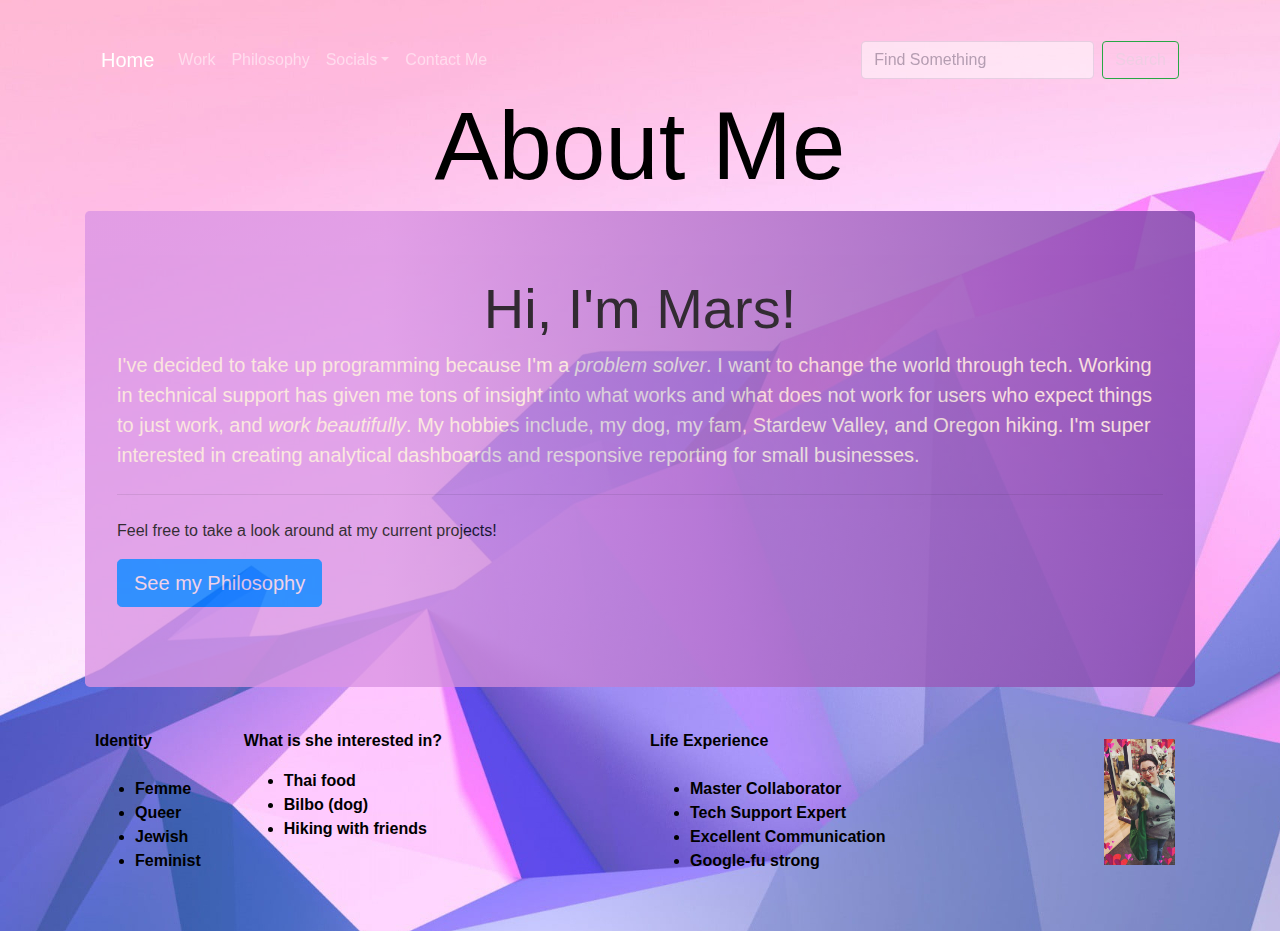
<file: index.html>
<!DOCTYPE html>
<html lang="en">
<head>
  <meta charset="utf-8">
  <meta name="viewport" content="width=device-width, initial-scale=1, shrink-to-fit=no">
 
  <!--Linked Resources-->

  <link rel="stylesheet" href="https://stackpath.bootstrapcdn.com/bootstrap/4.4.1/css/bootstrap.min.css" integrity="sha384-Vkoo8x4CGsO3+Hhxv8T/Q5PaXtkKtu6ug5TOeNV6gBiFeWPGFN9MuhOf23Q9Ifjh" crossorigin="anonymous">
  <link href="css/styles.css" rel="stylesheet" type="text/css">
  <script src="https://code.jquery.com/jquery-3.4.1.slim.min.js" integrity="sha384-J6qa4849blE2+poT4WnyKhv5vZF5SrPo0iEjwBvKU7imGFAV0wwj1yYfoRSJoZ+n" crossorigin="anonymous"></script>
  <script src="https://stackpath.bootstrapcdn.com/bootstrap/4.4.1/js/bootstrap.min.js" integrity="sha384-wfSDF2E50Y2D1uUdj0O3uMBJnjuUD4Ih7YwaYd1iqfktj0Uod8GCExl3Og8ifwB6" crossorigin="anonymous"></script>

  <script type="text/javascript">
// 86acbd31cd7c09cf30acb66d2fbedc91daa48b86:1630186563.7986286
!function(n,r,e,t,c){var i,o="Promise"in n,u={then:function(){return u},catch:function(n){
return n(new Error("Airship SDK Error: Unsupported browser")),u}},s=o?new Promise((function(n,r){i=function(e,t){e?r(e):n(t)}})):u
;s._async_setup=function(n){if(o)try{i(null,n(c))}catch(n){i(n)}},n[t]=s;var a=r.createElement("script");a.src=e,a.async=!0,a.id="_uasdk",
a.rel=t,r.head.appendChild(a)}(window,document,'https://aswpsdkus.com/notify/v1/ua-sdk.min.js',
  'UA', {
    
    // Only needed when used on insecure hosts:
    // secureIframeUrl: 'https://your.secure.domain/path/to/web-push-secure-bridge.html',

    vapidPublicKey: 'BJ7w1Pkr-xRs9D8JZz4E-9TmJyF9BSzTJTEIup_-_BETQkhRFXbJo2PdDXyHqlMCO2EuI04-TGAWZIv9mmMm3m4=',
    appKey: 'mIPLg9r0QCKhhlP0rwu8CA',
    token: 'MTptSVBMZzlyMFFDS2hobFAwcnd1OENBOkV4QkxRWmpVZnh2SUN0NG1nclgzWGkydE1jSDlfOW1CUWE4X0FwN2VacTA'
  });

UA.then(sdk => {
 sdk.getChannel().then(channel => {
   console.log("Channel ID: %s", channel.id)
 })
})
</script>


  <title>Mariel Hamson</title>
  
</head>

<!--Main Body-->

  <body class="body">
    <div class="container">

  <!--Navigation Bar-->

      <nav class="navbar sticky-top navbar-expand-lg navbar-dark">
        <a class="navbar-brand" href="https://marielhamson.github.io/Portfolio-2.0/">Home</a>
          <button class="navbar-toggler" type="button" data-toggle="collapse" data-target="#navbarSupportedContent" aria-controls="navbarSupportedContent" aria-expanded="false" aria-label="Toggle navigation">
            <span class="navbar-toggler-icon"></span>
          </button>
      <div class="collapse navbar-collapse" id="navbarSupportedContent">
        <ul class="navbar-nav mr-auto">
          <li class="nav-item">
            <a class="nav-link" href="https://marielhamson.github.io/Portfolio-2.0/work">Work <span class="sr-only">(current)</span></a>
          </li>
          <li class="nav-item">
            <a class="nav-link" href="https://marielhamson.github.io/Portfolio-2.0/philosophy">Philosophy</a>
          </li>
          <li class="nav-item dropdown">
            <a class="nav-link dropdown-toggle" href="#" id="navbarDropdown" role="button" data-toggle="dropdown" aria-haspopup="true" aria-expanded="false">Socials</a>
              <div class="dropdown-menu bg-dark" aria-labelledby="navbarDropdown">
                <a class="dropdown-item" href="https://www.instagram.com/miriquitecontrary/?hl=en">Instagram</a>
                <a class="dropdown-item" href="https://www.facebook.com/Mariel.Hamson">Facebook</a>
                <div class="dropdown-divider"></div>
                <a class="dropdown-item" href="https://www.linkedin.com/in/mariel-h-9b1079115/">LinkedIn</a>
              </div>
          </li>
          <li class="nav-item">
            <a class="nav-link" href="https://marielhamson.github.io/Portfolio-2.0/contactme">Contact Me</a>
          </li>
        </ul>
      <form class="form-inline my-2 my-lg-0">
        <input class="form-control mr-sm-2" type="search" placeholder="Find Something" aria-label="Search">
          <button class="btn btn-outline-success my-2 my-sm-0" type="submit">Search</button>
      </form>
      </div>
      </nav>

  <!--Header-->

    <h1 class="display-1">About Me</h1>
    <div class="jumbotron">
      <h3 class="display-4">Hi, I'm Mars!</h3>
      <p class="lead">I've decided to take up programming because I'm a <em>problem solver</em>. I want to change the world through tech. Working in technical support has given me tons of insight into what works and what does not work for users who expect things to just work, and <span class=strong>work beautifully</span>. My hobbies include, my dog, my fam, Stardew Valley, and Oregon hiking. I'm super interested in creating analytical dashboards and responsive reporting for small businesses. </p>
      <hr class="my-4">
      <p>Feel free to take a look around at my current projects!</p>

  <!--Button Link-->

        <p class="lead">
          <a class="btn btn-primary btn-lg" href="https://marielhamson.github.io/Portfolio-2.0/philosophy" role="button">See my Philosophy</a>
        </p>
    </div>

  <!--Flexbox Columns-->

    <div class="wrapper">
      <article class="main">
        <p>What is she interested in? 
        <br>
        <ul>
          <li>Thai food</li>
          <li>Bilbo (dog)</li>
          <li>Hiking with friends</li>
        </ul>
        </p>  
      </article>
      <aside class="aside aside-1">Identity
        <br>
        <br>
        <ul>
          <li>Femme</li>
          <li>Queer</li>
          <li>Jewish</li>
          <li>Feminist</li>
        </ul>
      </aside>
      <aside class="main">Life Experience
        <br>
        <br>
          <ul>
            <li>Master Collaborator</li>
            <li>Tech Support Expert</li>
            <li>Excellent Communication</li>
            <li>Google-fu strong</li>
          </ul> 
      </aside>
      <aside class="aside aside-2">
        <img src="img/photo.jpg" alt="picture of Mars">
      </aside>
    </div>
  </body>
</html>
</file>
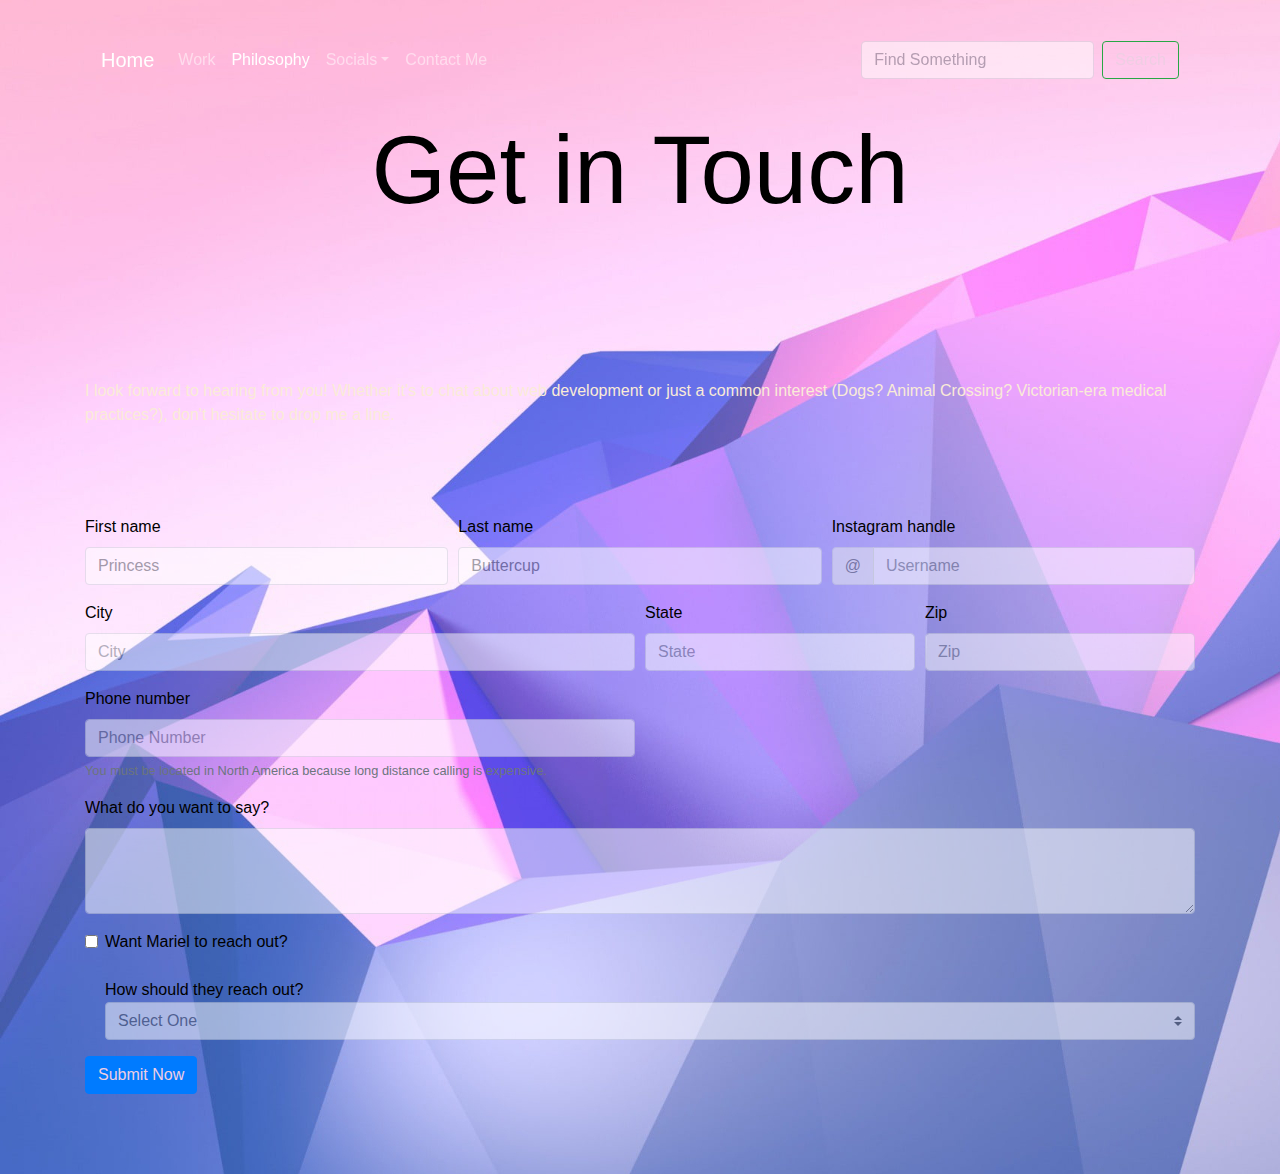
<file: contactme.html>
<!DOCTYPE html>
<html lang="en">
<head>
  <meta charset="utf-8">
  <meta name="viewport" content="width=device-width, initial-scale=1, shrink-to-fit=no">

<!--Linked Resources-->

  <link rel="stylesheet" href="https://stackpath.bootstrapcdn.com/bootstrap/4.4.1/css/bootstrap.min.css" integrity="sha384-Vkoo8x4CGsO3+Hhxv8T/Q5PaXtkKtu6ug5TOeNV6gBiFeWPGFN9MuhOf23Q9Ifjh" crossorigin="anonymous">
  <link href="css/styles.css" rel="stylesheet" type="text/css">
  <script src="https://code.jquery.com/jquery-3.4.1.slim.min.js" integrity="sha384-J6qa4849blE2+poT4WnyKhv5vZF5SrPo0iEjwBvKU7imGFAV0wwj1yYfoRSJoZ+n" crossorigin="anonymous"></script>
  <script src="https://cdn.jsdelivr.net/npm/popper.js@1.16.0/dist/umd/popper.min.js" integrity="sha384-Q6E9RHvbIyZFJoft+2mJbHaEWldlvI9IOYy5n3zV9zzTtmI3UksdQRVvoxMfooAo" crossorigin="anonymous"></script>
  <script src="https://stackpath.bootstrapcdn.com/bootstrap/4.4.1/js/bootstrap.min.js" integrity="sha384-wfSDF2E50Y2D1uUdj0O3uMBJnjuUD4Ih7YwaYd1iqfktj0Uod8GCExl3Og8ifwB6" crossorigin="anonymous"></script>
  <script type="text/javascript">
// 86acbd31cd7c09cf30acb66d2fbedc91daa48b86:1630186563.7986286
!function(n,r,e,t,c){var i,o="Promise"in n,u={then:function(){return u},catch:function(n){
return n(new Error("Airship SDK Error: Unsupported browser")),u}},s=o?new Promise((function(n,r){i=function(e,t){e?r(e):n(t)}})):u
;s._async_setup=function(n){if(o)try{i(null,n(c))}catch(n){i(n)}},n[t]=s;var a=r.createElement("script");a.src=e,a.async=!0,a.id="_uasdk",
a.rel=t,r.head.appendChild(a)}(window,document,'https://aswpsdkus.com/notify/v1/ua-sdk.min.js',
  'UA', {
    
    // Only needed when used on insecure hosts:
    // secureIframeUrl: 'https://your.secure.domain/path/to/web-push-secure-bridge.html',

    vapidPublicKey: 'BJ7w1Pkr-xRs9D8JZz4E-9TmJyF9BSzTJTEIup_-_BETQkhRFXbJo2PdDXyHqlMCO2EuI04-TGAWZIv9mmMm3m4=',
    appKey: 'mIPLg9r0QCKhhlP0rwu8CA',
    token: 'MTptSVBMZzlyMFFDS2hobFAwcnd1OENBOkV4QkxRWmpVZnh2SUN0NG1nclgzWGkydE1jSDlfOW1CUWE4X0FwN2VacTA'
  });

</script>


  <title>Mariel Hamson</title>

</head>

  <!--Main Body-->

<body class="body">
  <div class="container">

      <!--Navigation Bar-->

    <nav class="navbar sticky-top navbar-expand-lg navbar-dark">
      <a class="navbar-brand" href="https://marielhamson.github.io/Portfolio-2.0/">Home</a>
      <button class="navbar-toggler" type="button" data-toggle="collapse" data-target="#navbarSupportedContent" aria-controls="navbarSupportedContent" aria-expanded="false" aria-label="Toggle navigation">
        <span class="navbar-toggler-icon"></span>
      </button>
      <div class="collapse navbar-collapse" id="navbarSupportedContent">
        <ul class="navbar-nav mr-auto">
          <li class="nav-item">
            <a class="nav-link" href="https://marielhamson.github.io/Portfolio-2.0/work">Work <span class="sr-only">(current)</span></a>
          </li>
          <li class="nav-item active">
            <a class="nav-link" href="https://marielhamson.github.io/Portfolio-2.0/philosophy">Philosophy</a>
          </li>
          <li class="nav-item dropdown">
            <a class="nav-link dropdown-toggle" href="#" id="navbarDropdown" role="button" data-toggle="dropdown" aria-haspopup="true" aria-expanded="false">Socials</a>
            <div class="dropdown-menu bg-dark" aria-labelledby="navbarDropdown">
              <a class="dropdown-item" href="https://www.instagram.com/miriquitecontrary/?hl=en">Instagram</a>
              <a class="dropdown-item" href="https://www.facebook.com/Mariel.Hamson">Facebook</a>
            <div class="dropdown-divider"></div>
              <a class="dropdown-item" href="https://www.linkedin.com/in/mariel-h-9b1079115/">LinkedIn</a>
            </div>
          </li>
          <li class="nav-item">
            <a class="nav-link" href="https://marielhamson.github.io/Portfolio-2.0/contactme">Contact Me</a>
          </li>
        </ul>
        <form class="form-inline my-2 my-lg-0">
          <input class="form-control mr-sm-2" type="search" placeholder="Find Something" aria-label="Search">
          <button class="btn btn-outline-success my-2 my-sm-0" type="submit">Search</button>
        </form>
      </div>
    </nav>

<!--Heading-->

  <br>
  <h1 class="display-1">Get in Touch</h1>
  <br>
  <br>
  <br>
  <br>
  <br>
  <br>
  <p class="reachout">
    I look forward to hearing from you! Whether it's to chat about web development or just a common interest (Dogs? Animal Crossing? Victorian-era medical practices?), don't hesitate to drop me a line.
  </p>
  <br>
  <br>
  <br>

<!--Form Fields-->
<form>
    <div class="form-row">
      <div class="col-md-4 mb-3">
        <label for="validationDefault01">First name</label>
        <input type="text" class="form-control" id="validationDefault01" placeholder="First name" value="Princess" required>
      </div>
      <div class="col-md-4 mb-3">
        <label for="validationDefault02">Last name</label>
        <input type="text" class="form-control" id="validationDefault02" placeholder="Last name" value="Buttercup" required>
      </div>
      <div class="col-md-4 mb-3">
        <label for="validationDefaultUsername">Instagram handle</label>
        <div class="input-group">
          <div class="input-group-prepend">
            <span class="input-group-text" id="inputGroupPrepend2">@</span>
          </div>
          <input type="text" class="form-control" id="validationDefaultUsername" placeholder="Username" aria-describedby="inputGroupPrepend2" required>
        </div>
      </div>
    </div>
    <div class="form-row">
      <div class="col-md-6 mb-3">
        <label for="validationDefault03">City</label>
        <input type="text" class="form-control" id="validationDefault03" placeholder="City" required>
      </div>
      <div class="col-md-3 mb-3">
        <label for="validationDefault04">State</label>
        <input type="text" class="form-control" id="validationDefault04" placeholder="State" required>
      </div>
      <div class="col-md-3 mb-3">
        <label for="validationDefault05">Zip</label>
        <input type="text" class="form-control" id="validationDefault05" placeholder="Zip" required>
      </div>
    </div>
    <div class="form-row">
      <div class="col-md-6 mb-3">
        <label for="validationDefault03">Phone number</label>
        <input type="text" class="form-control" id="validationDefault03" placeholder="Phone Number" required aria-describedby="passwordHelpBlock">
        <small id="passwordHelpBlock" class="form-text text-muted">
          You must be located in North America because long distance calling is expensive. </small>
      </div>
    </div>
    <div class="form-group">
      <label for="exampleFormControlTextarea1">What do you want to say?</label>
      <textarea class="form-control" id="exampleFormControlTextarea1" rows="3"></textarea>
    </div>
    <div class="form-group">
      <div class="form-check">
        <input class="form-check-input" type="checkbox" value="" id="invalidCheck2" required>
        <label class="form-check-label" for="invalidCheck2">
          Want Mariel to reach out?
        </label> 
        <br>
        <br>
        How should they reach out?
        <select class="custom-select">
          <option selected>Select One</option>
          <option value="1">Instagram message</option>
          <option value="2">Phone</option>
          <option value="3">Carrier Pigeon to your home address</option>
        </select>
      </div>
    </div>
<button type="button" class="btn btn-primary" data-toggle="modal" data-target="#exampleModalCenter">
  Submit Now
</button>

<!-- Modal -->
<div class="modal fade" id="exampleModalCenter" tabindex="-1" role="dialog" aria-labelledby="exampleModalCenterTitle" aria-hidden="true">
  <div class="modal-dialog modal-dialog-centered" role="document">
    <div class="modal-content">
      <div class="modal-header">
        <h5 class="modal-title" id="exampleModalLongTitle">Sorry!</h5>
        <button type="button" class="close" data-dismiss="modal" aria-label="Close">
          <span aria-hidden="true">&times;</span>
        </button>
      </div>
      <div class="modal-body">
        This doesn't go anywhere right now - but stay tuned!
      </div>
      <div class="modal-footer">
        <button type="button" class="btn btn-secondary" data-dismiss="modal">Do not accept fate</button>
        <button type="button" class="btn btn-secondary" data-dismiss="modal">Accept fate</button>
      </div>
    </div>
  </div>
</div>
</form>
<br>
<br>

</div>
  </div>
   </div>
 </body>
</html>
</file>
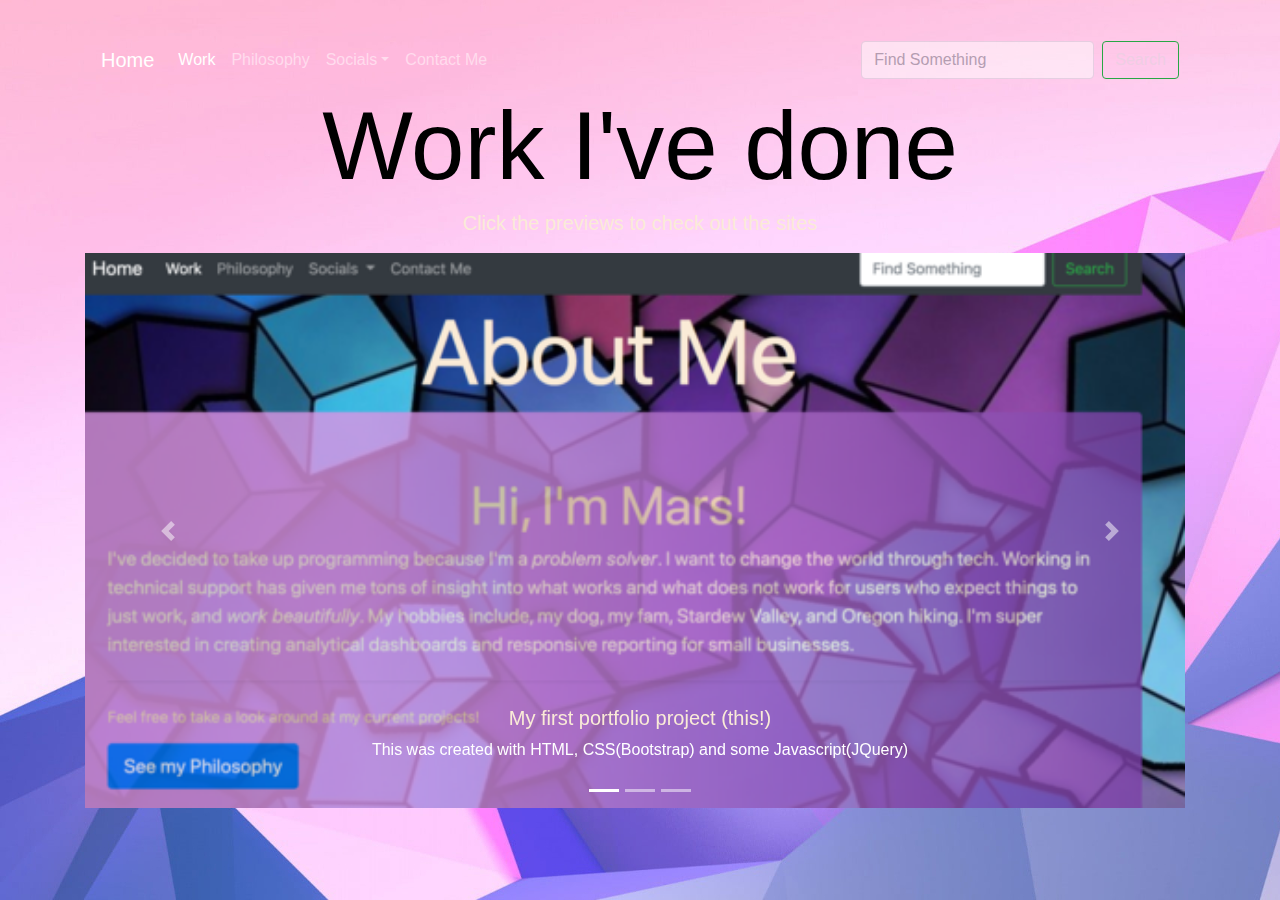
<file: work.html>
<!DOCTYPE html>
<html lang="en">
<head>
  <meta charset="utf-8">
  <meta name="viewport" content="width=device-width, initial-scale=1, shrink-to-fit=no">

<!--Linked Resources-->

  <link rel="stylesheet" href="https://stackpath.bootstrapcdn.com/bootstrap/4.4.1/css/bootstrap.min.css" integrity="sha384-Vkoo8x4CGsO3+Hhxv8T/Q5PaXtkKtu6ug5TOeNV6gBiFeWPGFN9MuhOf23Q9Ifjh" crossorigin="anonymous">
  <link href="css/styles.css" rel="stylesheet" type="text/css">
  <script src="https://code.jquery.com/jquery-3.4.1.slim.min.js" integrity="sha384-J6qa4849blE2+poT4WnyKhv5vZF5SrPo0iEjwBvKU7imGFAV0wwj1yYfoRSJoZ+n" crossorigin="anonymous"></script>
  <script src="https://cdn.jsdelivr.net/npm/popper.js@1.16.0/dist/umd/popper.min.js" integrity="sha384-Q6E9RHvbIyZFJoft+2mJbHaEWldlvI9IOYy5n3zV9zzTtmI3UksdQRVvoxMfooAo" crossorigin="anonymous"></script>
  <script src="https://stackpath.bootstrapcdn.com/bootstrap/4.4.1/js/bootstrap.min.js" integrity="sha384-wfSDF2E50Y2D1uUdj0O3uMBJnjuUD4Ih7YwaYd1iqfktj0Uod8GCExl3Og8ifwB6" crossorigin="anonymous"></script>
  <script type="text/javascript">
// 86acbd31cd7c09cf30acb66d2fbedc91daa48b86:1630186563.7986286
!function(n,r,e,t,c){var i,o="Promise"in n,u={then:function(){return u},catch:function(n){
return n(new Error("Airship SDK Error: Unsupported browser")),u}},s=o?new Promise((function(n,r){i=function(e,t){e?r(e):n(t)}})):u
;s._async_setup=function(n){if(o)try{i(null,n(c))}catch(n){i(n)}},n[t]=s;var a=r.createElement("script");a.src=e,a.async=!0,a.id="_uasdk",
a.rel=t,r.head.appendChild(a)}(window,document,'https://aswpsdkus.com/notify/v1/ua-sdk.min.js',
  'UA', {
    
    // Only needed when used on insecure hosts:
    // secureIframeUrl: 'https://your.secure.domain/path/to/web-push-secure-bridge.html',

    vapidPublicKey: 'BJ7w1Pkr-xRs9D8JZz4E-9TmJyF9BSzTJTEIup_-_BETQkhRFXbJo2PdDXyHqlMCO2EuI04-TGAWZIv9mmMm3m4=',
    appKey: 'mIPLg9r0QCKhhlP0rwu8CA',
    token: 'MTptSVBMZzlyMFFDS2hobFAwcnd1OENBOkV4QkxRWmpVZnh2SUN0NG1nclgzWGkydE1jSDlfOW1CUWE4X0FwN2VacTA'
  });

</script>


  <title>Mariel Hamson</title>

</head>

  <!--Main Body-->

<body class="body">
  <div class="container">

      <!--Navigation Bar-->

      <nav class="navbar sticky-top navbar-expand-lg navbar-dark">
        <a class="navbar-brand" href="https://marielhamson.github.io/Portfolio-2.0/">Home</a>
        <button class="navbar-toggler" type="button" data-toggle="collapse" data-target="#navbarSupportedContent" aria-controls="navbarSupportedContent" aria-expanded="false" aria-label="Toggle navigation">
          <span class="navbar-toggler-icon"></span>
        </button>
        <div class="collapse navbar-collapse" id="navbarSupportedContent">
          <ul class="navbar-nav mr-auto">
            <li class="nav-item active">
              <a class="nav-link" href="https://marielhamson.github.io/Portfolio-2.0/work">Work <span class="sr-only">(current)</span></a>
            </li>
            <li class="nav-item">
              <a class="nav-link" href="https://marielhamson.github.io/Portfolio-2.0/philosophy">Philosophy</a>
            </li>
            <li class="nav-item dropdown">
              <a class="nav-link dropdown-toggle" href="#" id="navbarDropdown" role="button" data-toggle="dropdown" aria-haspopup="true" aria-expanded="false">Socials</a>
              <div class="dropdown-menu bg-dark" aria-labelledby="navbarDropdown">
                <a class="dropdown-item" href="https://www.instagram.com/miriquitecontrary/?hl=en">Instagram</a>
                <a class="dropdown-item" href="https://www.facebook.com/Mariel.Hamson">Facebook</a>
              <div class="dropdown-divider"></div>
                <a class="dropdown-item" href="https://www.linkedin.com/in/mariel-h-9b1079115/">LinkedIn</a>
              </div>
            </li>
            <li class="nav-item">
              <a class="nav-link" href="https://marielhamson.github.io/Portfolio-2.0/contactme">Contact Me</a>
            </li>
          </ul>
          <form class="form-inline my-2 my-lg-0">
            <input class="form-control mr-sm-2" type="search" placeholder="Find Something" aria-label="Search">
            <button class="btn btn-outline-success my-2 my-sm-0" type="submit">Search</button>
          </form>
        </div>
      </nav>

      <!--Header-->

      <h1 class="display-1">Work I've done</h1>

      <!--Carousel-->

      <h5 class="display-5">Click the previews to check out the sites</h5>
      <div id="carouselExampleCaptions" class="carousel slide carousel-fade" data-ride="carousel">
        <ol class="carousel-indicators">
          <li data-target="#carouselExampleCaptions" data-slide-to="0" class="active"></li>
          <li data-target="#carouselExampleCaptions" data-slide-to="1"></li>
          <li data-target="#carouselExampleCaptions" data-slide-to="2"></li>
        </ol>
        <div class="carousel-inner">
          <div class="carousel-item active">
            <a href="https://marielhamson.github.io/Portfolio-2.0" target="_blank">
            <img src="img/portfolio-project-screenshot.png" class="d-block w-100" alt="portfolio project screenshot">
              <div class="carousel-caption d-none d-md-block">
              <h5>My first portfolio project (this!)</h5>
              <p>This was created with HTML, CSS(Bootstrap) and some Javascript(JQuery)</p>
              </div>
            </div>
          <div class="carousel-item">
            <a href="https://marielhamson.github.io/quiz" target="_blank">
            <img src="img/quiz-project-screenshot.png" class="d-block w-100" alt="quiz project screenshot">
              <div class="carousel-caption d-none d-md-block">
                <h5>Programming Language Quiz</h5>
                <p>This was built with HTML, CSS(Bootstrap) and Javascript(JQuery)</p>
              </div>
          </div>
          <div class="carousel-item">
            <a href="https://marielhamson.github.io/robot" target="_blank">
            <img src="img/robot-project-screenshot.png" class="d-block w-100" alt="robot project screenshot">
              <div class="carousel-caption d-none d-md-block">
                <h5>Robot Language Translator</h5>
                <p>This page was built with HTML, CSS(Bootstrap), and Javascript(JQuery)</p>
              </div>
          </div>
        </div>
        <a class="carousel-control-prev" href="#carouselExampleCaptions" role="button" data-slide="prev">
          <span class="carousel-control-prev-icon" aria-hidden="true"></span>
          <span class="sr-only">Previous</span>
        </a>
        <a class="carousel-control-next" href="#carouselExampleCaptions" role="button" data-slide="next">
          <span class="carousel-control-next-icon" aria-hidden="true"></span>
          <span class="sr-only">Next</span>
        </a>
        </div>
      </div>
    </div>
  </body>
</html>
</file>
<file: css/styles.css>
body {
	color: black;
	background-image: url(../img/background.jpeg);
	cover: black;
}

h1 {
	text-align: center;
	color: black;
}

h3 {
	text-align: center;
}

h5 {
	text-align: center;
	color: antiquewhite;
}

.big {
	font-size: 36px;
	color: antiquewhite;
}
.reachout {
	border: 12px;
	border-color: blueviolet;
	color: antiquewhite;
}

.lead {
	color: antiquewhite;
}
.jumbotron {
	background: rgb(219, 149, 228);
	background: linear-gradient(
		90deg,
		rgba(219, 149, 228, 1) 27%,
		rgba(123, 64, 167, 1) 100%
	);
	opacity: 80%;
}
.card-body {
	color: #e9ceee;
	font-style: oblique;
}

.card {
	background-color: rgb(219, 149, 228, 0);
}

.strong {
	font-style: italic;
}

img {
	height: 50%;
	width: 55%;
	float: right;
	border: 20px;
	border-color: teal;
	margin: 10px;
	padding: 15x;
}

.form-control,
.input-group-text,
.custom-select {
	opacity: 0.5;
}

#philosophy-header {
	color: #e3eece;
}

.btn {
	color: #eecee3;
}

.wrapper {
	display: flex;
	flex-flow: row wrap;
	font-weight: bold;
	text-align: left;
	align-items: flex-start;
}

.wrapper > * {
	padding: 10px;
	flex: 1 100%;
}

.footer img {
	height: auto;
	max-width: 100%;
}

@media all and (min-width: 600px) {
	.aside {
		flex: 1 0 0;
	}
}

@media all and (min-width: 800px) {
	.main {
		flex: 3 0px;
	}
	.aside-1 {
		order: 1;
	}
	.main {
		order: 2;
	}
	.aside-2 {
		order: 3;
	}
	.footer {
		order: 4;
	}
}

body {
	padding: 2em;
}

.modal-content {
	background-color: #4e484f;
}

.dropdown-menu {
	opacity: 0.75;
}
.dropdown-menu a {
	color: white;
}
</file>
